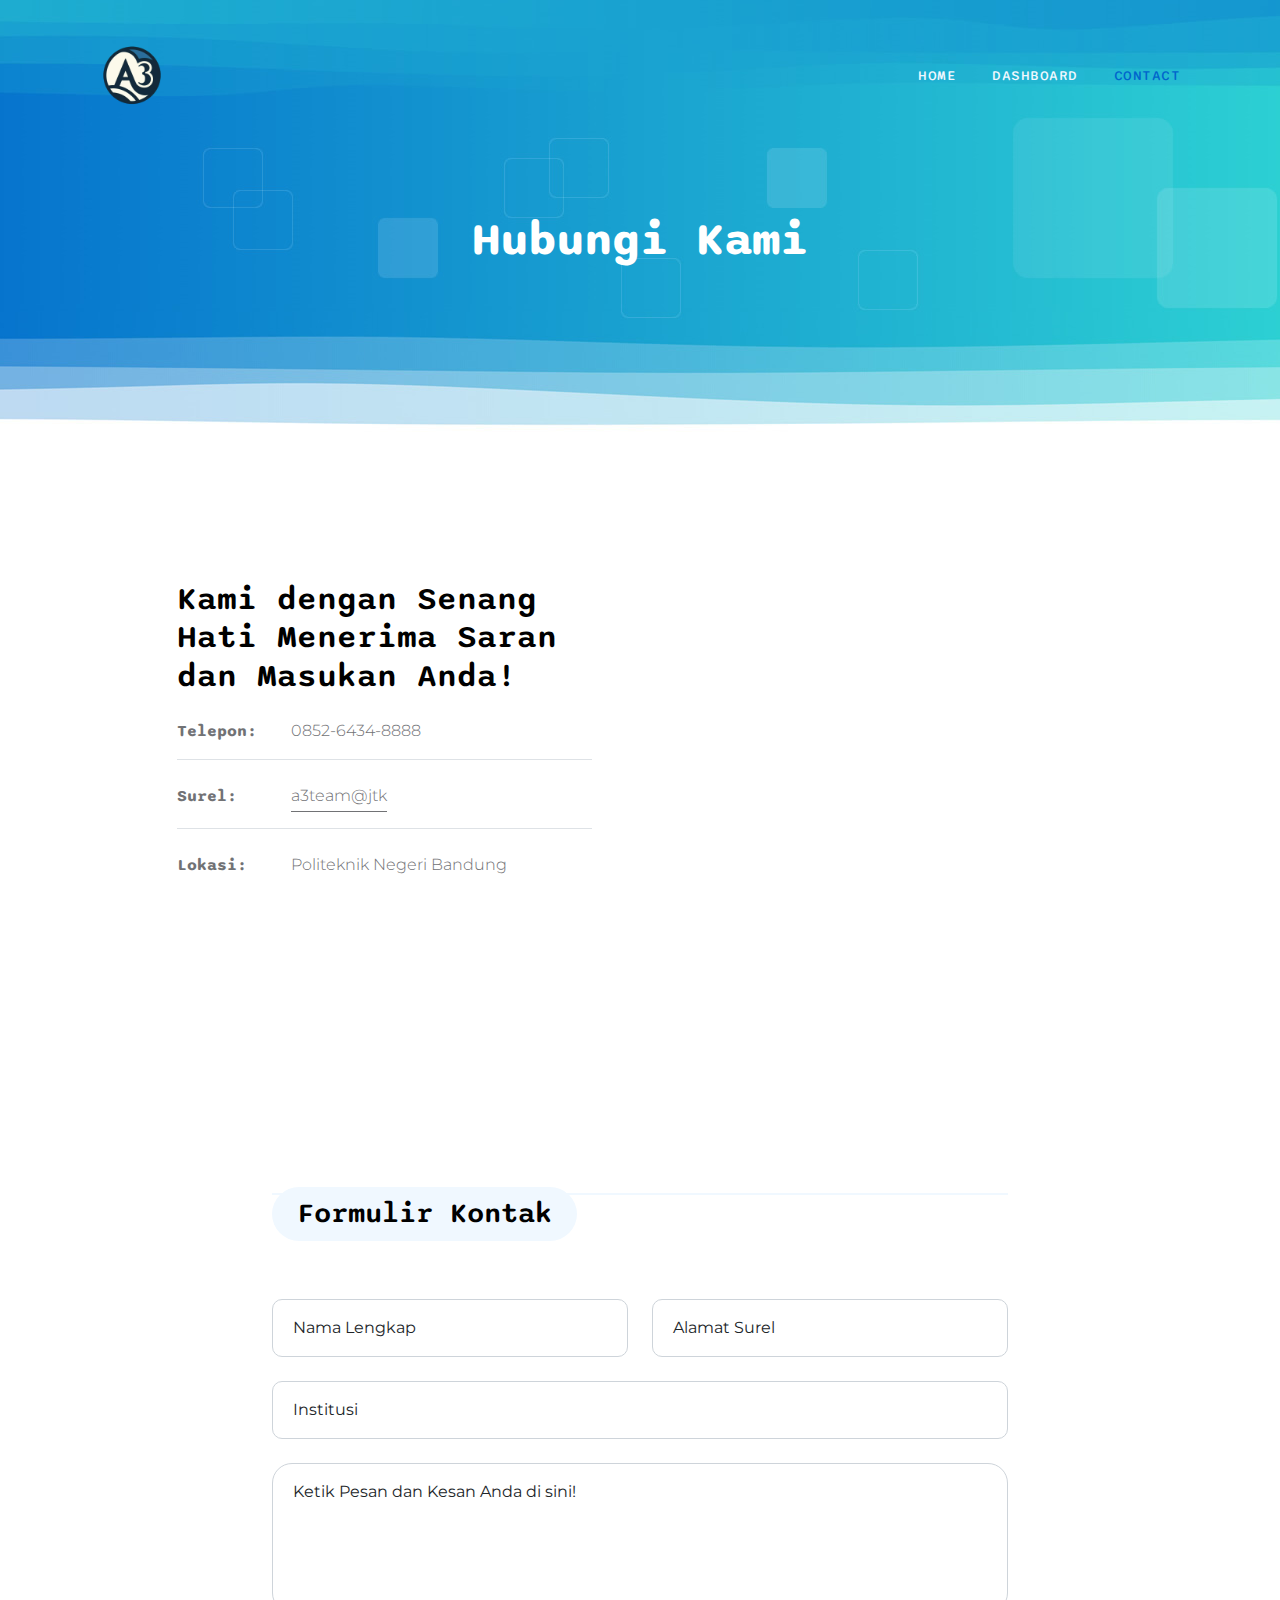
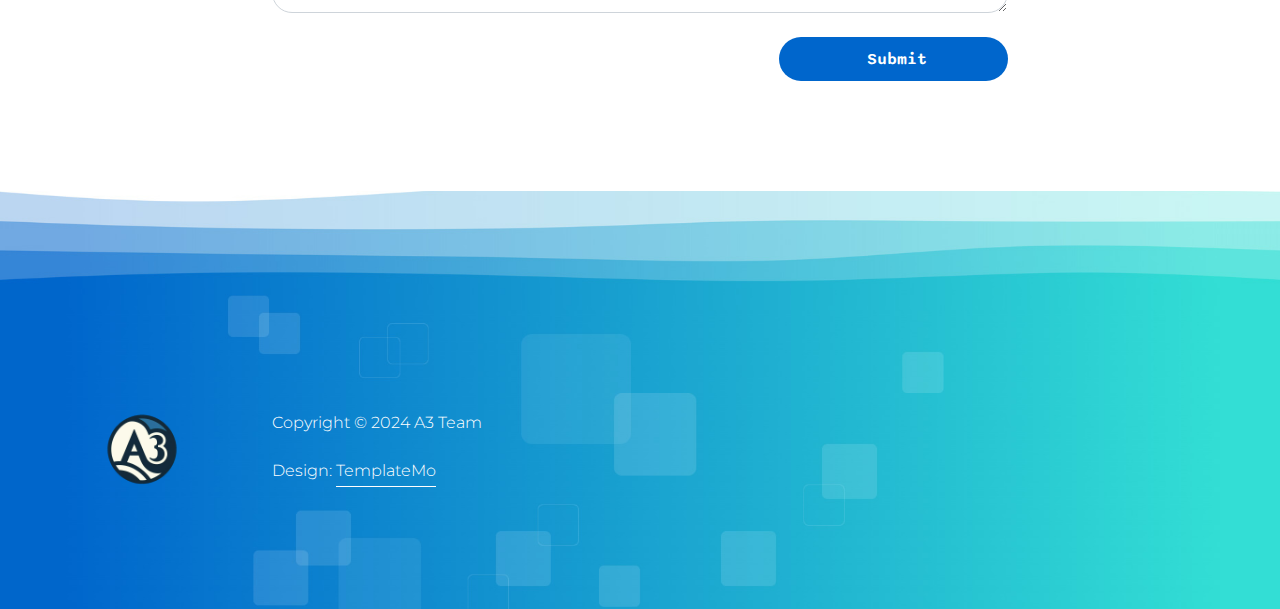
<file: contact.html>
<!doctype html>
<html lang="en">

<head>
    <meta charset="utf-8">
    <meta name="viewport" content="width=device-width, initial-scale=1">

    <meta name="description" content="">
    <meta name="author" content="">

    <title>Hubungi Kami</title>

    <!-- CSS FILES -->
    <link rel="preconnect" href="https://fonts.googleapis.com">

    <link rel="preconnect" href="https://fonts.gstatic.com" crossorigin>

    <link
        href="https://fonts.googleapis.com/css2?family=Montserrat:wght@300;400&family=Sono:wght@200;300;400;500;700&display=swap"
        rel="stylesheet">

    <link rel="stylesheet" href="css/bootstrap.min.css">

    <link rel="stylesheet" href="css/bootstrap-icons.css">

    <link rel="stylesheet" href="css/owl.carousel.min.css">

    <link rel="stylesheet" href="css/owl.theme.default.min.css">

    <link href="css/templatemo-pod-talk.css" rel="stylesheet">
    <!--

TemplateMo 584 Pod Talk

https://templatemo.com/tm-584-pod-talk

-->
</head>

<body>

    <main>

        <nav class="navbar navbar-expand-lg">
            <div class="container">
                <a class="navbar-brand me-lg-5 me-0" href="index.html">
                    <img src="images/logo3.png" class="logo-image img-fluid" alt="templatemo pod talk">
                </a>

                <button class="navbar-toggler" type="button" data-bs-toggle="collapse" data-bs-target="#navbarNav"
                    aria-controls="navbarNav" aria-expanded="false" aria-label="Toggle navigation">
                    <span class="navbar-toggler-icon"></span>
                </button>

                <div class="collapse navbar-collapse" id="navbarNav">
                    <ul class="navbar-nav ms-lg-auto">
                        <li class="nav-item">
                            <a class="nav-link" href="index.html">Home</a>
                        </li>

                        <li class="nav-item">
                            <a class="nav-link" href="about.html">Dashboard</a>
                        </li>

                        <li class="nav-item">
                            <a class="nav-link active" href="contact.html">Contact</a>
                        </li>
                    </ul>
                </div>
            </div>
        </nav>


        <header class="site-header d-flex flex-column justify-content-center align-items-center">
            <div class="container">
                <div class="row">

                    <div class="col-lg-12 col-12 text-center">

                        <h2 class="mb-0">Hubungi Kami</h2>
                    </div>

                </div>
            </div>
        </header>


        <section class="section-padding" id="section_2">
            <div class="container">
                <div class="row justify-content-center">

                    <div class="col-lg-5 col-12 pe-lg-5">
                        <div class="contact-info">
                            <h3 class="mb-4">Kami dengan Senang Hati Menerima Saran dan Masukan Anda!</h3>

                            <p class="d-flex border-bottom pb-3 mb-4">
                                <strong class="d-inline me-4">Telepon:</strong>
                                <span>0852-6434-8888</span>
                            </p>

                            <p class="d-flex border-bottom pb-3 mb-4">
                                <strong class="d-inline me-4">Surel:</strong>
                                <a href="#">a3team@jtk</a>
                            </p>

                            <p class="d-flex">
                                <strong class="d-inline me-4">Lokasi:</strong>
                                <span>Politeknik Negeri Bandung</span>
                            </p>
                        </div>
                    </div>

                    <div class="col-lg-5 col-12 mt-5 mt-lg-0">
                        <iframe src="https://www.google.com/maps/embed?pb=!1m18!1m12!1m3!1d3961.153471450742!2d107.57119757412049!3d-6.872207393126511!2m3!1f0!2f0!3f0!3m2!1i1024!2i768!4f13.1!3m3!1m2!1s0x2e68e420abc30acf%3A0x10569255865460a5!2sPoliteknik%20Negeri%20Bandung!5e0!3m2!1sid!2sid!4v1709918483377!5m2!1sid!2sid" width="600" height="450" style="border:0;" allowfullscreen="" loading="lazy" referrerpolicy="no-referrer-when-downgrade" width="600" height="450" style="border:0;" allowfullscreen="" loading="lazy"></iframe>
                    </div>

                </div>
            </div>
        </section>

        <section class="contact-section section-padding pt-0">
            <div class="container">
                <div class="row">

                    <div class="col-lg-8 col-12 mx-auto">
                        <div class="section-title-wrap mb-5">
                            <h4 class="section-title">Formulir Kontak</h4>
                        </div>

                        <form action="#" method="post" class="custom-form contact-form" role="form">
                            <div class="row">
                                <div class="col-lg-6 col-md-6 col-12">
                                    <div class="form-floating">
                                        <input type="text" name="full-name" id="full-name" class="form-control"
                                            placeholder="Full Name" required="">

                                        <label for="floatingInput">Nama Lengkap</label>
                                    </div>
                                </div>

                                <div class="col-lg-6 col-md-6 col-12">
                                    <div class="form-floating">
                                        <input type="email" name="email" id="email" pattern="[^ @]*@[^ @]*"
                                            class="form-control" placeholder="Email address" required="">

                                        <label for="floatingInput">Alamat Surel</label>
                                    </div>
                                </div>

                                <div class="col-lg-12 col-12">
                                    <div class="form-floating">
                                        <input type="text" name="company" id="name" class="form-control"
                                            placeholder="Name" required="">

                                        <label for="floatingInput">Institusi</label>
                                    </div>

                                    <div class="form-floating">
                                        <textarea class="form-control" id="message" name="message"
                                            placeholder="Describe message here"></textarea>

                                        <label for="floatingTextarea">Ketik Pesan dan Kesan Anda di sini!</label>
                                    </div>
                                </div>

                                <div class="col-lg-4 col-12 ms-auto">
                                    <button type="submit" class="form-control">Submit</button>
                                </div>

                            </div>
                        </form>
                    </div>

                </div>
            </div>
        </section>
    </main>


    <footer class="site-footer">
        <div class="container pt-5">
            <div class="row align-items-center">

                <div class="col-lg-2 col-md-3 col-12">
                    <a class="navbar-brand" href="index.html">
                        <img src="images/logo3.png" class="logo-image img-fluid" alt="templatemo pod talk">
                    </a>
                </div>

                <div class="col-lg-3 col-12">
                    <p class="copyright-text mb-0">Copyright © 2024 A3 Team
                        <br><br>
                        Design: <a rel="nofollow" href="https://templatemo.com/page/1" target="_parent">TemplateMo</a>
                    </p>
                </div>
            </div>
        </div>
    </footer>

    <!-- JAVASCRIPT FILES -->
    <script src="js/jquery.min.js"></script>
    <script src="js/bootstrap.bundle.min.js"></script>
    <script src="js/owl.carousel.min.js"></script>
    <script src="js/custom.js"></script>

</body>

</html>
</file>
<file: css/templatemo-pod-talk.css>
/*

TemplateMo 584 Pod Talk

https://templatemo.com/tm-584-pod-talk

*/



/*---------------------------------------
  CUSTOM PROPERTIES ( VARIABLES )             
-----------------------------------------*/
:root {
  --white-color:                  #ffffff;
  --primary-color:                #00CC99;
  --secondary-color:              #0066CC;
  --section-bg-color:             #f0f8ff;
  --custom-btn-bg-color:          #0066CC;
  --custom-btn-bg-hover-color:    #00CC99;
  --dark-color:                   #000000;
  --p-color:                      #717275;
  --border-color:                 #7fffd4;
  --link-hover-color:             #0066CC;

  --body-font-family:             'Montserrat', sans-serif;
  --title-font-family:            'Sono', sans-serif;

  --h1-font-size:                 58px;
  --h2-font-size:                 46px;
  --h3-font-size:                 32px;
  --h4-font-size:                 28px;
  --h5-font-size:                 24px;
  --h6-font-size:                 22px;
  --p-font-size:                  16px;
  --menu-font-size:               14px;

  --border-radius-large:          100px;
  --border-radius-medium:         20px;
  --border-radius-small:          10px;

  --font-weight-light:            300;
  --font-weight-normal:           400;
  --font-weight-medium:           500;
  --font-weight-semibold:         600;
  --font-weight-bold:             700;
}

body {
  background-color: var(--white-color);
  font-family: var(--body-font-family); 
}


/*---------------------------------------
  TYPOGRAPHY               
-----------------------------------------*/

h2,
h3,
h4,
h5,
h6 {
  color: var(--dark-color);
}

h1,
h2,
h3,
h4,
h5,
h6 {
  font-family: var(--title-font-family); 
  font-weight: var(--font-weight-semibold);
}

h1 {
  font-size: var(--h1-font-size);
  font-weight: var(--font-weight-bold);
}

h2 {
  font-size: var(--h2-font-size);
  font-weight: var(--font-weight-bold);
}

h3 {
  font-size: var(--h3-font-size);
}

h4 {
  font-size: var(--h4-font-size);
}

h5 {
  font-size: var(--h5-font-size);
}

h6 {
  font-size: var(--h6-font-size);
}

p {
  color: var(--p-color);
  font-size: var(--p-font-size);
  font-weight: var(--font-weight-light);
}

ul li {
  color: var(--p-color);
  font-size: var(--p-font-size);
  font-weight: var(--font-weight-light);
}

a, 
button {
  touch-action: manipulation;
  transition: all 0.3s;
}

a {
  display: inline-block;
  color: var(--primary-color);
  text-decoration: none;
}

a:hover {
  color: var(--link-hover-color);
}

b,
strong {
  font-weight: var(--font-weight-bold);
}

::selection {
  background-color: var(--primary-color);
  color: var(--white-color);
}


/*---------------------------------------
  SECTION               
-----------------------------------------*/
.section-title-wrap {
  position: relative;
}

.section-title-wrap::after {
  content: "";
  background: var(--section-bg-color);
  width: 100%;
  height: 2px;
  position: absolute;
  top: 50%;
  left: 50%;
  transform: translate(-50%, -50%);
  pointer-events: none;
}

.section-title {
  background: var(--section-bg-color);
  border-radius: var(--border-radius-large);
  display: inline-block;
  position: relative;
  z-index: 2;
  margin-top: 50px;
  margin-bottom: 10px;
  padding: 10px 25px;
}

.section-padding {
  padding-top: 100px;
  padding-bottom: 100px;
}

main {
  position: relative;
  z-index: 1;
}

.section-bg {
  background-color: var(--section-bg-color);
}

.section-overlay {
  background-color: var(--primary-color);
  position: absolute;
  top: 0;
  left: 0;
  pointer-events: none;
  width: 100%;
  height: 100%;
  opacity: 0.85;
}

.section-overlay + .container {
  position: relative;
}


/*---------------------------------------
  CUSTOM ICON COLOR               
-----------------------------------------*/
.custom-icon {
  color: var(--primary-color);
}


/*---------------------------------------
  CUSTOM BUTTON               
-----------------------------------------*/
.custom-btn {
  background: var(--custom-btn-bg-color);
  border: 2px solid transparent;
  border-radius: var(--border-radius-large);
  color: var(--white-color);
  font-family: var(--title-font-family);
  font-size: var(--p-font-size);
  font-weight: var(--font-weight-semibold);
  line-height: normal;
  transition: all 0.3s;
  padding: 10px 20px;
}

.custom-btn:hover {
  background: var(--custom-btn-bg-hover-color);
  color: var(--white-color);
}

.custom-border-btn {
  background: transparent;
  border: 2px solid var(--custom-btn-bg-color);
  color: var(--custom-btn-bg-color);
}

.custom-border-btn:hover {
  background: var(--custom-btn-bg-color);
  border-color: transparent;
  color: var(--primary-color);
}

.custom-btn-bg-white {
  border-color: var(--white-color);
  color: var(--white-color);
}


/*---------------------------------------
  SITE HEADER              
-----------------------------------------*/
.site-header {
  background-image: url('../images/templatemo-wave-header.jpg'), linear-gradient(#348CD2, #FFFFFF);;
  background-repeat: no-repeat;
  background-size: cover;
  background-position: center;
  min-height: 480px;
  position: relative;
}

.site-header h2 {
  color: var(--white-color);
}


/*---------------------------------------
  NAVIGATION              
-----------------------------------------*/
.navbar {
  background-color: transparent;
  position: absolute;
  top: 0;
  right: 0;
  left: 0;
  z-index: 9;
  padding-top: 20px;
  padding-bottom: 20px;
}

.navbar .navbar-brand,
.navbar .navbar-brand:hover {
  color: var(--white-color);
}

.navbar .logo-image {
  width: 100px;
}

.logo-image {
  width: 120px;
  height: auto;
}

.navbar-brand,
.navbar-brand:hover {
  font-size: var(--h3-font-size);
  font-weight: var(--font-weight-bold);
  display: inline-block;
}

.navbar-brand span {
  font-family: var(--title-font-family);
}

.navbar-nav .nav-link {
  display: inline-block;
  color: var(--section-bg-color);
  font-family: var(--title-font-family); 
  font-size: var(--menu-font-size);
  font-weight: var(--font-weight-medium);
  text-transform: uppercase;
  letter-spacing: 0.5px;
  position: relative;
  padding-top: 15px;
  padding-bottom: 15px;
}

.navbar-expand-lg .navbar-nav .nav-link {
  padding-right: 18px;
  padding-left: 18px;
}

.navbar-nav .nav-link.active, 
.navbar-nav .nav-link:hover {
  color: var(--secondary-color);
}

.navbar .dropdown-menu {
  background: var(--white-color);
  box-shadow: 0 1rem 3rem rgba(0,0,0,.175);
  border: 0;
  display: inherit;
  opacity: 0;
  min-width: 9rem;
  margin-top: 20px;
  padding: 13px 0 10px 0;
  transition: all 0.3s;
  pointer-events: none;
}

.navbar .dropdown-menu::before {
  content: "";
  width: 0;
  height: 0;
  border-left: 20px solid transparent;
  border-right: 20px solid transparent;
  border-bottom: 15px solid var(--white-color);
  position: absolute;
  top: -10px;
  left: 10px;
}

.navbar .dropdown-item {
  display: inline-block;
  color: var(--p-bg-color);
  font-family: var(--title-font-family); 
  font-size: var(--menu-font-size);
  font-weight: var(--font-weight-medium);
  text-transform: uppercase;
  letter-spacing: 0.5px;
  position: relative;
}

.navbar .dropdown-item.active, 
.navbar .dropdown-item:active,
.navbar .dropdown-item:focus, 
.navbar .dropdown-item:hover {
  background: transparent;
  color: var(--secondary-color);
}

.navbar .dropdown-toggle::after {
  content: "\f282";
  display: inline-block;
  font-family: bootstrap-icons !important;
  font-size: var(--menu-font-size);
  font-style: normal;
  font-weight: normal !important;
  font-variant: normal;
  text-transform: none;
  line-height: 1;
  vertical-align: -.125em;
  -webkit-font-smoothing: antialiased;
  -moz-osx-font-smoothing: grayscale;
  position: relative;
  left: 2px;
  border: 0;
}

@media screen and (min-width: 992px) {
  .navbar .dropdown:hover .dropdown-menu {
    opacity: 1;
    margin-top: 0;
    pointer-events: auto;
  }
}

.navbar .custom-border-btn {
  border-color: var(--white-color);
  color: var(--white-color);
}

.navbar .custom-border-btn:hover {
  background: var(--white-color);
  color: var(--secondary-color);
}

.navbar-toggler {
  border: 0;
  padding: 0;
  cursor: pointer;
  margin: 0;
  width: 30px;
  height: 35px;
  outline: none;
}

.navbar-toggler:focus {
  outline: none;
  box-shadow: none;
}

.navbar-toggler[aria-expanded="true"] .navbar-toggler-icon {
  background: transparent;
}

.navbar-toggler[aria-expanded="true"] .navbar-toggler-icon:before,
.navbar-toggler[aria-expanded="true"] .navbar-toggler-icon:after {
  transition: top 300ms 50ms ease, -webkit-transform 300ms 350ms ease;
  transition: top 300ms 50ms ease, transform 300ms 350ms ease;
  transition: top 300ms 50ms ease, transform 300ms 350ms ease, -webkit-transform 300ms 350ms ease;
  top: 0;
}

.navbar-toggler[aria-expanded="true"] .navbar-toggler-icon:before {
  transform: rotate(45deg);
}

.navbar-toggler[aria-expanded="true"] .navbar-toggler-icon:after {
  transform: rotate(-45deg);
}

.navbar-toggler .navbar-toggler-icon {
  background: var(--white-color);
  transition: background 10ms 300ms ease;
  display: block;
  width: 30px;
  height: 2px;
  position: relative;
}

.navbar-toggler .navbar-toggler-icon:before,
.navbar-toggler .navbar-toggler-icon:after {
  transition: top 300ms 350ms ease, -webkit-transform 300ms 50ms ease;
  transition: top 300ms 350ms ease, transform 300ms 50ms ease;
  transition: top 300ms 350ms ease, transform 300ms 50ms ease, -webkit-transform 300ms 50ms ease;
  position: absolute;
  right: 0;
  left: 0;
  background: var(--white-color);
  width: 30px;
  height: 2px;
  content: '';
}

.navbar-toggler .navbar-toggler-icon::before {
  top: -8px;
}

.navbar-toggler .navbar-toggler-icon::after {
  top: 8px;
}


/*---------------------------------------
  CAROUSEL        
-----------------------------------------*/
.hero-section {
  background-image: url('../images/templatemo-wave-banner.jpg'), linear-gradient(#348CD2, #FFFFFF);
  background-repeat: no-repeat;
  background-size: 108% 76%;
  background-position: top;
  padding-top: 200px;
}

.owl-carousel {
  text-align: center;
}

.owl-carousel-image {
  display: block;
}

.owl-carousel .owl-item .owl-carousel-verified-image {
  display: inline-block;
  width: 30px;
  height: auto;
  position: relative;
  right: 5px;
}

.verified-image {
  display: inline-block;
  width: 20px;
  height: auto;
}

.owl-carousel .owl-item {
  opacity: 0.35;
}

.owl-carousel .owl-item.active.center {
  opacity: 1;
}

.owl-carousel-info-wrap {
  border-radius: var(--border-radius-medium);
  position: relative;
  overflow: hidden;
  text-align: left;
}

.owl-carousel-info {
  background-color: var(--section-bg-color);
  box-shadow: 0 1rem 3rem rgba(0,0,0,.175);
  position: absolute;
  bottom: 0;
  right: 0;
  left: 0;
  padding: 15px;
}

.badge {
  background-color: rgba(0, 163, 0, 0.873);
  font-family: var(--title-font-family);
  border-radius: var(--border-radius-large);
  color: var(--white-color);
  padding-bottom: 5px;
}

.owl-carousel-info-wrap .social-share,
.team-thumb .social-share {
  position: absolute;
  right: 0;
  bottom: 0;
}

.owl-carousel-info-wrap .social-icon,
.team-thumb .social-icon {
  opacity: 0;
  transition: all 0.3s ease;
  transform: translateX(0);
  padding-right: 20px;
  padding-left: 20px;
}

.owl-carousel .owl-item.active.center .owl-carousel-info-wrap:hover .social-icon,
.team-thumb:hover .social-icon {
  transform: translateY(-100%);
  opacity: 1;
}

.owl-carousel-info-wrap .social-icon-item,
.owl-carousel-info-wrap .social-icon-link,
.team-thumb .social-icon-item,
.team-thumb .social-icon-link {
  display: block;
  margin-bottom: 5px;
  margin-left: auto;
}

.owl-carousel-info-wrap .social-icon-link {
  margin-top: 5px;
  margin-bottom: 5px;
}

.owl-carousel .owl-dots {
  background-color: var(--white-color);
  box-shadow: 0 1rem 3rem rgba(0,0,0,.175);
  border-radius: var(--border-radius-large);
  display: inline-block;
  margin: auto;
  margin-top: 40px;
  padding: 15px 25px;
  padding-bottom: 7px;
}

.owl-theme .owl-nav.disabled+.owl-dots {
  margin-top: 40px;
}

.owl-theme .owl-dots .owl-dot.active span, 
.owl-theme .owl-dots .owl-dot:hover span {
  background: var(--secondary-color);
}


/*---------------------------------------
  CUSTOM BLOCK              
-----------------------------------------*/
.custom-block {
  border: 2px solid var(--primary-color);
  border-radius: var(--border-radius-medium);
  position: relative;
  overflow: hidden;
  padding: 30px;
  transition: all 0.3s ease;
}

.custom-block:hover {
  background: var(--white-color);
  box-shadow: 0 1rem 3rem rgba(0,0,0,.175);
  border-color: transparent;
  transform: translateY(-3px);
}

.custom-block-info {
  display: block;
  padding: 10px 20px;
  padding-bottom: 0;
}

.custom-block-image-wrap {
  position: relative;
  display: block;
  height: 100%;
}

.custom-block-image-wrap > a {
  display: block;
}

.custom-block-image {
  border-radius: var(--border-radius-medium);
  display: block;
  width: 112px;
  height: 112px;
  object-fit: cover;
}

.custom-block-image-detail-page .custom-block-image {
  width: 100%;
  height: 212px;
}

.custom-block .custom-block-icon {
  position: absolute;
  top: 50%;
  left: 50%;
  transform: translate(-50%, -50%);
}

.custom-block-icon-wrap {
  border-radius: var(--border-radius-medium);
  position: relative;
  overflow: hidden;
}

.custom-block-icon-wrap .section-overlay {
  opacity: 0.25;
}

.custom-block-btn-group {
  position: absolute;
  bottom: 0;
  right: 0;
  left: 0;
  margin: 20px;
}

.custom-block-btn-group .custom-block-icon {
  position: relative;
  top: 0;
  left: 0;
  transform: none;
}

.custom-block-icon {
  background: var(--primary-color);
  border-radius: var(--border-radius-medium);
  font-size: var(--p-font-size);
  color: var(--white-color);
  text-align: center;
  width: 32.5px;
  height: 32.5px;
  line-height: 32.5px;
  transition: all 0.3s;
}

.custom-block-icon:hover {
  background: var(--secondary-color);
  color: var(--white-color);
}

.custom-block .custom-btn {
  font-size: var(--menu-font-size);
  padding: 7px 15px;
}

.custom-block .custom-block-info + div .badge {
  background-color: var(--dark-color);
  color: var(--white-color);
  border-radius: 50px !important;
  font-size: var(--menu-font-size);
  display: flex;
  justify-content: center;
  text-align: center;
  width: 40px;
  height: 40px;
  line-height: 30px;
  margin-top: 5px;
  margin-bottom: 5px;
}

.custom-block .custom-block-info + div .badge:hover {
  background-color: var(--secondary-color);
}

.custom-block-full {
  background-color: var(--section-bg-color);
  border-color: transparent;
}

.custom-block-full:hover {
  border-color: var(--primary-color);
}

.custom-block-full .custom-block-info {
  padding: 20px;
  padding-bottom: 0;
}

.custom-block-full .custom-block-image {
  width: 100%;
  height: 210px;
}

.custom-block-full .social-share {
  position: absolute;
  top: 0;
  right: 0;
  margin: 50px;
}

.custom-block-top small {
  color: var(--p-color);
  font-family: var(--title-font-family);
}

.custom-block-top .badge {
  background-color: var(--secondary-color);
  color: var(--white-color);
  display: inline-block;
  vertical-align: middle;
  height: 26.64px;
  line-height: 20px;
}

.custom-block-bottom a:hover span {
  color: var(--primary-color);
}

.custom-block-bottom a span {
  font-family: var(--title-font-family);
  color: var(--p-color);
  text-transform: uppercase;
  margin-left: 3px;
}

.custom-block-overlay {
  border-color: transparent;
  padding: 0;
}

.custom-block-overlay .custom-block-image {
  margin: auto;
  width: 100%;
  height: 210px;
  transition: all 0.3s;
}

.custom-block-overlay:hover .custom-block-image {
  padding: 15px;
  padding-bottom: 0;
}

.custom-block-overlay-info {
  padding: 15px 20px 20px 20px;
}


/*---------------------------------------
  PROIFLE BLOCK               
-----------------------------------------*/
.profile-block {
  margin-top: 10px;
}

.profile-block-image {
  border-radius: var(--border-radius-large);
  width: 50px;
  height: 50px;
  object-fit: cover;
  margin-right: 10px;
}

.profile-block p strong {
  display: block;
  font-family: var(--title-font-family);
}

.profile-detail-block {
  border: 1px solid #dee2e6;
  border-radius: var(--border-radius-large);
  padding: 25px 35px;
}

.profile-detail-block p {
  margin-bottom: 0;
}


/*---------------------------------------
  ABOUT & TEAM SECTION               
-----------------------------------------*/
.about-image {
  border-radius: var(--border-radius-medium);
  display: block;
}

.team-thumb {
  border-radius: var(--border-radius-medium);
  position: relative;
  overflow: hidden;
}

.team-info {
  background-color: var(--white-color);
  position: absolute;
  bottom: 0;
  right: 0;
  left: 0;
  padding: 30px;
}


/*---------------------------------------
  PAGINATION               
-----------------------------------------*/
.pagination {
  border: 1px solid #dee2e6;
  border-radius: var(--border-radius-large);
  padding: 20px;
}

.page-link {
  border: 0;
  border-radius: var(--border-radius-small);
  color: var(--p-color);
  font-family: var(--title-font-family);
  margin: 0 5px;
  padding: 10px 20px;
}

.page-link:hover,
.page-item:first-child .page-link:hover,
.page-item:last-child .page-link:hover {
  background-color: var(--secondary-color);
  color: var(--white-color);
}

.page-item:first-child .page-link {
  margin-right: 10px;
}

.active>.page-link, .page-link.active {
  background-color: var(--secondary-color);
  border-color: var(--secondary-color);
}


/*---------------------------------------
  CONTACT               
-----------------------------------------*/
.contact-info p strong {
  font-family: var(--title-font-family);
  min-width: 90px;
}

.contact-info p a {
  color: var(--p-color);
  border-bottom: 1px solid;
  padding-bottom: 3px;
}

.contact-info p a:hover {
  color: var(--secondary-color);
}

.google-map {
  border-radius: var(--border-radius-medium);
}

.contact-form .form-floating>textarea {
  border-radius: var(--border-radius-medium);
  height: 150px;
}


/*---------------------------------------
  SUBSCRIBE FORM               
-----------------------------------------*/
.subscribe-form-wrap {
  border: 1px solid var(--white-color);
  border-radius: var(--border-radius-small);
  width: 80%;
  position: relative;
  top: 12px;
  padding: 35px;
}

.subscribe-form-wrap h6 {
  background: var(--white-color);
  border-radius: var(--border-radius-medium);
  color: var(--primary-color);
  text-align: center;
  position: relative;
  bottom: 55px;
  margin-bottom: -25px;
  padding: 8px;
}

.subscribe-form #subscribe-email {
  border: 0;
  border-radius: 10px 10px 0 0;
  margin-bottom: 0;
}

.subscribe-form #submit {
  border-radius: 0 0 10px 10px;
}


/*---------------------------------------
  CUSTOM FORM               
-----------------------------------------*/
.custom-form .form-control {
  border-radius: var(--border-radius-small);
  color: var(--p-color);
  font-family: var(--title-font-family);
  font-size: var(--p-font-size);
  margin-bottom: 24px;
  padding-top: 10px;
  padding-bottom: 10px;
  padding-left: 20px;
  outline: none;
}

.form-floating>label {
  padding-left: 20px;
}

.custom-form button[type="submit"] {
  background: var(--custom-btn-bg-color);
  border: none;
  border-radius: var(--border-radius-large);
  color: var(--white-color);
  font-family: var(--title-font-family);
  font-size: var(--p-font-size);
  font-weight: var(--font-weight-semibold);
  transition: all 0.3s;
  margin-bottom: 0;
}

.custom-form button[type="submit"]:hover,
.custom-form button[type="submit"]:focus {
  background: var(--custom-btn-bg-hover-color);
  border-color: transparent;
}


/*---------------------------------------
  SEARCH FORM               
-----------------------------------------*/
.search-form .form-control {
  border: 0;
  margin-bottom: 0;
}

.search-form button[type="submit"] {
  background: var(--secondary-color);
  border-color: var(--secondary-color);
  max-width: 50px;
  height: 100%;
  padding-left: 15px;
}

.search-form button[type="submit"]:hover {
  background: var(--primary-color);
}


/*---------------------------------------
  SITE FOOTER              
-----------------------------------------*/
.site-footer {
  background-image: url('../images/templatemo-wave-footer.jpg'), linear-gradient(#FFFFFF, #348CD2);
  background-repeat: no-repeat;
  background-size: cover;
  background-position: center;
  margin-top: 10px;
  padding-top: 100px;
  padding-bottom: 150px;
}

.site-footer > .container {
  position: relative;
  top: 50px;
  padding-top: 100px;
}

.site-footer-title,
.site-footer p {
  color: var(--white-color);
}

.site-footer p strong {
  font-family: var(--title-font-family);
}

.site-footer p a {
  color: var(--white-color);
  border-bottom: 1px solid;
  padding-bottom: 3px;
}

.site-footer p a:hover {
  color: var(--secondary-color);
}

.site-footer-thumb a img {
  display: block;
  width: 120px;
  min-width: 120px;
  height: auto;
}

.site-footer-links {
  margin-bottom: 0;
  padding-left: 0;
}

.site-footer-link-item {
  display: inline-block;
  list-style: none;
  margin-right: 10px;
  margin-left: 10px;
}

.site-footer-link {
  color: var(--white-color);
  font-size: var(--p-font-size);
  line-height: inherit;
}


/*---------------------------------------
  SOCIAL ICON               
-----------------------------------------*/
.social-icon {
  margin: 0;
  padding: 0;
}

.social-icon-item {
  list-style: none;
  display: inline-block;
  vertical-align: top;
}

.social-icon-link {
  background: var(--secondary-color);
  border-radius: var(--border-radius-large);
  color: var(--white-color);
  font-size: var(--p-font-size);
  display: block;
  margin-right: 10px;
  text-align: center;
  width: 40px;
  height: 40px;
  line-height: 40px;
  transition: background 0.2s, color 0.2s;
}

.social-icon-link:hover {
  background: var(--primary-color);
  color: var(--white-color);
}


/*---------------------------------------
  RESPONSIVE STYLES               
-----------------------------------------*/
@media screen and (min-width: 2160px) {
	.hero-section {
	  background-size: 100% 90%;
	  /* T o o p l a t e . c o m   C u s t o m i z e d */
	}
}


@media screen and (min-width: 1600px) {
  .site-footer {
    padding-top: 250px;
  }
}

@media screen and (max-width: 1240px) {
	.hero-section {
	  background-size: 116%;
	  /* T o o p l a t e . c o m   C u s t o m i z e d */
	}
}

@media screen and (max-width: 991px) {
  h1 {
    font-size: 48px;
  }

  h2 {
    font-size: 36px;
  }

  h3 {
    font-size: 32px;
  }

  h4 {
    font-size: 28px;
  }

  h5 {
    font-size: 20px;
  }

  h6 {
    font-size: 18px;
  }
  
  .hero-section {
	  background-size: 160% 66%; 
	  /* T o o p l a t e . c o m   C u s t o m i z e d */
	}

  .section-padding {
    padding-top: 50px;
    padding-bottom: 50px;
  }

  .navbar-nav {
    background-color: var(--primary-color);
    border-radius: var(--border-radius-medium);
    padding: 30px;
  }

  .navbar-nav .nav-link {
    padding: 5px 0;
  }

  .navbar-nav .dropdown-menu {
    position: relative;
    left: 10px;
    opacity: 1;
    pointer-events: auto;
    max-width: 155px;
    margin-top: 10px;
    margin-bottom: 15px;
  }

  .navbar-expand-lg .navbar-nav {
    padding-bottom: 20px;
  }

  .nav-tabs .nav-link:first-child {
    margin-right: 5px;
  }

  .nav-tabs .nav-link {
    font-size: var(--copyright-font-size);
    padding: 10px;
  }

  .copyright-text {
    text-align: center;
  }

  .site-footer {
    margin-top: 10px;
    padding-top: 200px;
    padding-bottom: 100px;
  }

  /* .badge{
    font-size: 5px;
  } */

  .mb-2{
    display: flex;
    margin-top: 0;
    color:white ;
  }

  .owl-carousel-info{
    background-color: #348bd243;
  }
}

@media screen and (max-width: 540px) {
	.hero-section {
  		background-size: 180% 65%;
		/* T o o p l a t e . c o m   C u s t o m i z e d */
	}

  .custom-block .custom-block-top {
    flex-direction: column;
  }

  .custom-block .custom-block-top small:last-child {
    margin-top: 10px;
    margin-bottom: 10px;
  }
}

@media screen and (max-width: 480px) {
  h1 {
    font-size: 36px;
  }

  h2 {
    font-size: 28px;
  }

  h3 {
    font-size: 26px;
  }

  h4 {
    font-size: 22px;
  }

  h5 {
    font-size: 20px;
  }
}

@media screen and (max-width: 414px) {
  .search-form {
    max-width: 200px;
  }

}
</file>
